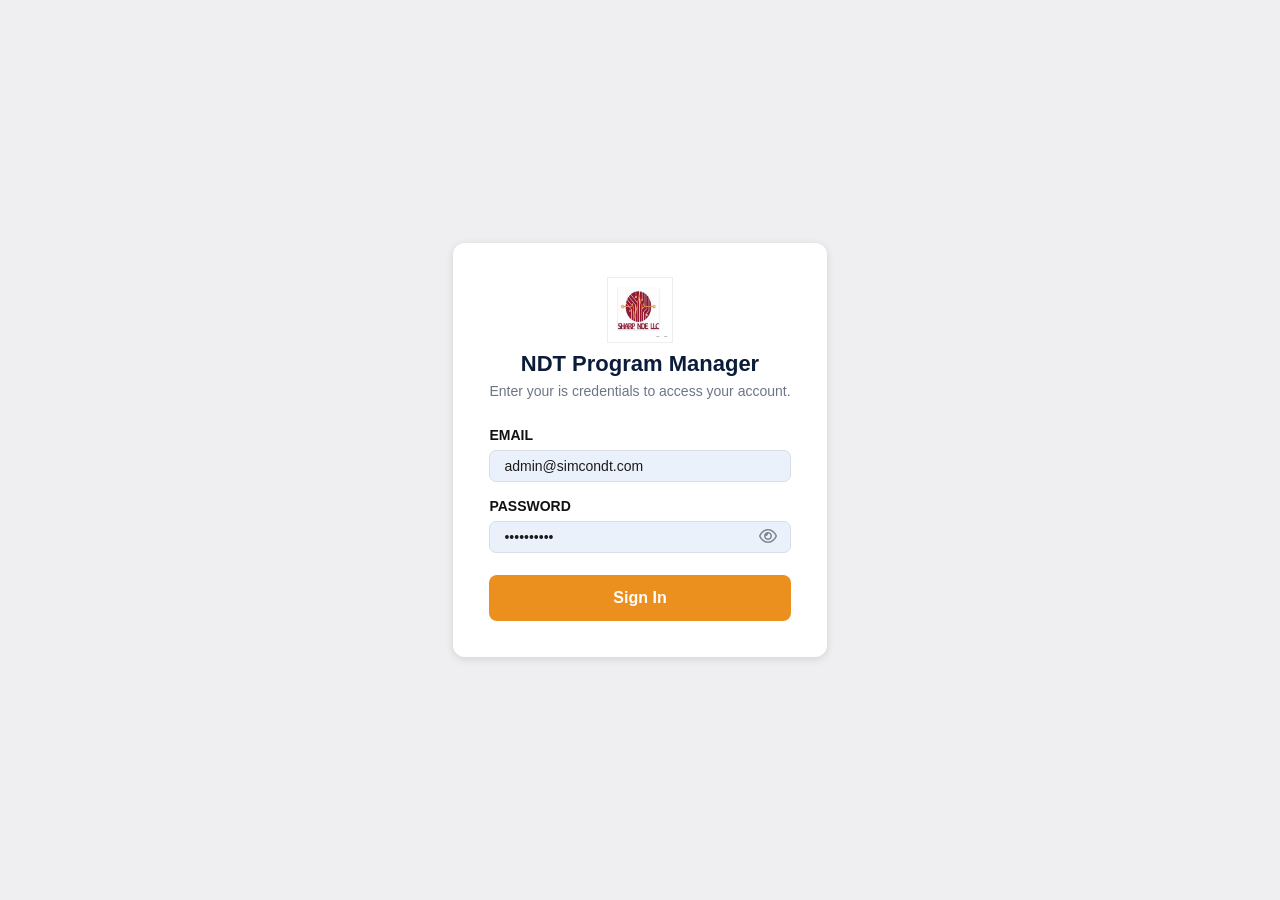
<file: surya-main/NDT-main/index.html>
<!DOCTYPE html>
<html lang="en">

<head>
  <meta charset="UTF-8" />
  <meta name="viewport" content="width=device-width, initial-scale=1.0" />
  <title>NDT Program Manager Login</title>
  <link rel="stylesheet" href="style.css" />
  <link rel="stylesheet" href="https://cdnjs.cloudflare.com/ajax/libs/font-awesome/6.5.0/css/all.min.css" />
</head>

<body class="login-page">
  <div class="loginform-container">
    <div class="login-card">
      <div class="logo-box">
        <img src="logo.png" alt="Logo" class="login-logo" />
      </div>

      <h1>NDT Program Manager</h1>
      <p class="subtitle">Enter your is credentials to access your account.</p>

      <form id="loginForm">
        <div class="form-group">
          <label for="email">EMAIL</label>
          <input type="email" id="email" value="admin@simcondt.com" required />
        </div>

        <div class="form-group">
          <label for="password">PASSWORD</label>
          <div class="password-box">
            <input type="password" id="password" value="1234567890" required />
            <span class="toggle-password" id="togglePassword">
              <i class="fa-regular fa-eye" id="eyeIcon"></i>
            </span>
          </div>
        </div>

        <button type="submit" class="signin-btn">Sign In</button>
      </form>
    </div>
  </div>

  <script src="script.js"></script>
</body>

</html>
</file>
<file: surya-main/NDT-main/style.css>
* {
  margin: 0;
  padding: 0;
  box-sizing: border-box;
  font-family: Arial, sans-serif;
}

body {
  background: #09098e;
  min-height: 100vh;
  display: flex;
  justify-content: center;
  align-items: center;
}

.login-container {
  width: 100%;
  display: flex;
  justify-content: center;
  align-items: center;
  padding: 20px;
}

.login-card {
  width: 100%;
  max-width: 405px;
  background: #c91919;
  border-radius: 12px;
  box-shadow: 0 2px 8px rgba(203, 24, 24, 0.12);
  padding: 34px 36px 36px;
  text-align: center;
}

.logo-box {
  display: flex;
  justify-content: center;
  align-items: center;
  margin-bottom: 8px;
}

.logo {
  width: 66px;
  height: 66px;
  object-fit: contain;
  border: 1px solid #eeeeee;
  background: #fff;
}

h1 {
  font-size: 22px;
  font-weight: 700;
  color: #0b1c3a;
  margin-bottom: 6px;
}

.subtitle {
  font-size: 14px;
  color: #6d7585;
  margin-bottom: 28px;
}

.form-group {
  text-align: left;
  margin-bottom: 16px;
}

.form-group label {
  display: block;
  font-size: 14px;
  font-weight: 700;
  color: #111111;
  margin-bottom: 7px;
}

.form-group input {
  width: 100%;
  height: 32px;
  border: 1px solid #d8dee9;
  border-radius: 7px;
  background: #e10909;
  padding: 0 14px;
  font-size: 14px;
  color: #1b1b1b;
  outline: none;
}

.form-group input:focus {
  border-color: #5b759f;
}

.password-box {
  position: relative;
}

.password-box input {
  padding-right: 42px;
}

.toggle-password {
  position: absolute;
  right: 14px;
  top: 50%;
  transform: translateY(-50%);
  color: #7d8492;
  cursor: pointer;
  font-size: 16px;
}

.signin-btn {
  width: 100%;
  height: 46px;
  border: none;
  border-radius: 8px;
  background: #a91235;
  color: #5a2121;
  font-size: 16px;
  font-weight: 700;
  cursor: pointer;
  margin-top: 6px;
  transition: 0.3s;
}

.signin-btn:hover {
  background: #cb1212;
}

* {
  margin: 0;
  padding: 0;
  box-sizing: border-box;
  font-family: Arial, sans-serif;
}

body {
  color: #24364b;
}

/* LOGIN PAGE */
.login-page {
  background: #efeff1;
  min-height: 100vh;
  display: flex;
  justify-content: center;
  align-items: center;
}

.login-container {
  width: 100%;
  display: flex;
  justify-content: center;
  align-items: center;
  padding: 20px;
}

.login-card {
  width: 100%;
  max-width: 405px;
  background: #ffffff;
  border-radius: 12px;
  box-shadow: 0 2px 8px rgba(0, 0, 0, 0.12);
  padding: 34px 36px 36px;
  text-align: center;
}

.logo-box {
  display: flex;
  justify-content: center;
  margin-bottom: 8px;
}

.login-logo {
  width: 66px;
  height: 66px;
  object-fit: contain;
  border: 1px solid #eeeeee;
  background: #fff;
}

.login-card h1 {
  font-size: 22px;
  font-weight: 700;
  color: #0b1c3a;
  margin-bottom: 6px;
}

.subtitle {
  font-size: 14px;
  color: #6d7585;
  margin-bottom: 28px;
}

.form-group {
  text-align: left;
  margin-bottom: 16px;
}

.form-group label {
  display: block;
  font-size: 14px;
  font-weight: 700;
  color: #111;
  margin-bottom: 7px;
}

.form-group input {
  width: 100%;
  height: 32px;
  border: 1px solid #d8dee9;
  border-radius: 7px;
  background: #eaf1fb;
  padding: 0 14px;
  font-size: 14px;
  color: #1b1b1b;
  outline: none;
}

.password-box {
  position: relative;
}

.password-box input {
  padding-right: 42px;
}

.toggle-password {
  position: absolute;
  right: 14px;
  top: 50%;
  transform: translateY(-50%);
  color: #7d8492;
  cursor: pointer;
}

.signin-btn {
  width: 100%;
  height: 46px;
  border: none;
  border-radius: 8px;
  background: #eb8f1f;
  color: #fff;
  font-size: 16px;
  font-weight: 700;
  cursor: pointer;
  margin-top: 6px;
}

.signin-btn:hover {
  background: blue;
}

/* DASHBOARD PAGE */
.dashboard-page {
  background: #f5f6f8;
  min-height: 100vh;
}

.app-layout {
  display: flex;
  min-height: 100vh;
}

.sidebar {
  width: 215px;
  background: #ffffff;
  border-right: 1px solid #dcdfe3;
  padding-bottom: 20px;
}

.sidebar-top {
  padding: 14px 10px 10px;
  border-bottom: 1px solid #e6e6e6;
}

.brand-wrap {
  display: flex;
  align-items: center;
  gap: 10px;
}

.side-logo {
  width: 58px;
  height: 58px;
  object-fit: contain;
}

.brand-text h3 {
  font-size: 12px;
  line-height: 1.1;
  font-weight: 700;
  color: #1f2430;
}

.brand-text p {
  font-size: 11px;
  font-weight: 700;
  color: #1f2430;
}

.menu-section-title {
  font-size: 12px;
  font-weight: 700;
  color: #9aa3af;
  padding: 18px 14px 8px;
}

.sidebar-menu {
  list-style: none;
}

.sidebar-menu li {
  margin: 4px 8px;
}

.menu-btn {
  width: 100%;
  border: none;
  background: transparent;
  text-align: left;
  padding: 10px 12px;
  border-radius: 8px;
  color: #576b84;
  font-size: 14px;
  cursor: pointer;
  display: flex;
  gap: 10px;
  align-items: center;
}

.menu-btn:hover {
  background: #f7f2ea;
}

.menu-btn.active {
  background: #f5ebde;
  color: #eb8f1f;
}

.main-area {
  flex: 1;
  display: flex;
  flex-direction: column;
}

.topbar {
  height: 50px;
  background: #eef4e5;
  border-bottom: 1px solid #dde5d6;
  display: flex;
  justify-content: space-between;
  align-items: center;
  padding: 0 18px;
}

.topbar-left {
  display: flex;
  align-items: center;
  gap: 12px;
}

.collapse-btn {
  width: 28px;
  height: 28px;
  border-radius: 50%;
  border: 1px solid #d9d9d9;
  background: #fff;
  cursor: pointer;
}

.topbar-left h1 {
  font-size: 18px;
  color: #1d2530;
}

.topbar-right {
  display: flex;
  align-items: center;
  gap: 16px;
}

.topbar-right select {
  width: 230px;
  height: 30px;
  border: 1px solid #d8dce2;
  border-radius: 5px;
  padding: 0 10px;
  background: #fff;
}

.profile-badge {
  display: flex;
  align-items: center;
  gap: 9px;
  border: 1px solid #d8dce2;
  border-radius: 20px;
  padding: 6px 12px;
  background: #f4f7ef;
}

.profile-circle {
  width: 28px;
  height: 28px;
  border-radius: 50%;
  background: #eb8f1f;
  color: white;
  display: flex;
  justify-content: center;
  align-items: center;
  font-weight: 700;
}

.page-content {
  padding: 28px;
}

.tabs-card {
  display: grid;
  grid-template-columns: repeat(7, 1fr);
  gap: 0;
  background: #ffffff;
  border: 1px solid #dfe3e8;
  border-radius: 12px;
  overflow: hidden;
}

.tab-btn {
  border: none;
  background: #fff;
  padding: 20px 10px;
  cursor: pointer;
  display: flex;
  flex-direction: column;
  gap: 10px;
  align-items: center;
  font-size: 14px;
  color: #607089;
  border-right: 1px solid #eceff2;
}

.tab-btn:last-child {
  border-right: none;
}

.tab-btn.active {
  color: #eb8f1f;
  background: #fffdf9;
  font-weight: 700;
}

.main-card,
.simple-card {
  margin-top: 22px;
  background: #ffffff;
  border: 1px solid #dfe3e8;
  border-radius: 12px;
  padding: 28px;
}

.profile-top {
  display: flex;
  align-items: flex-start;
  justify-content: space-between;
  gap: 20px;
  flex-wrap: wrap;
}

.profile-image-box {
  min-width: 200px;
}

.fake-upload-box {
  width: 135px;
  height: 54px;
  background: #dcdfe5;
  border-radius: 8px;
  color: #6b7280;
  display: flex;
  flex-direction: column;
  justify-content: center;
  align-items: center;
  gap: 4px;
}

.company-info-grid {
  flex: 1;
  display: grid;
  grid-template-columns: repeat(2, minmax(220px, 1fr));
  gap: 18px 30px;
  padding-top: 25px;
}

.info-item {
  display: flex;
  gap: 14px;
  align-items: flex-start;
  color: #667085;
}

.info-item i {
  font-size: 20px;
  margin-top: 4px;
}

.info-item small {
  display: block;
  font-size: 13px;
  color: #7b8797;
  margin-bottom: 2px;
}

.info-item strong {
  display: block;
  font-size: 15px;
  color: #111827;
}

.profile-edit-wrap {


  color: white;
  border: none;
  border-radius: 5px;


}

.outline-btn {
  border: 1px solid #d4dbe3;
  background: #fff;
  color: #22313f;
  border-radius: 7px;
  height: 32px;
  padding: 0 14px;
  cursor: pointer;
  font-weight: 600;
}

.locations-card {
  margin-top: 34px;
  border: 1px solid #dfe3e8;
  border-radius: 12px;
  padding: 22px;
}

.locations-header {
  display: flex;
  justify-content: space-between;
  align-items: center;
  gap: 20px;
  margin-bottom: 24px;
}

.locations-header h2 {
  font-size: 20px;
  margin-bottom: 4px;
  color: #111827;
}

.locations-header p {
  color: #667085;
  font-size: 14px;
}

.orange-btn {
  border: none;
  background: #eb8f1f;
  color: white;
  border-radius: 8px;
  padding: 10px 16px;
  cursor: pointer;
  font-weight: 700;
}

.location-table {
  width: 100%;
}

.table-head {
  display: grid;
  grid-template-columns: 1fr 1fr 120px;
  font-size: 14px;
  font-weight: 700;
  color: #7b8797;
  padding-bottom: 10px;
  border-bottom: 1px solid #e6eaef;
}

.table-body {
  padding-top: 18px;
}

.location-row {
  display: grid;
  grid-template-columns: 1fr 1fr 120px;
  align-items: center;
  padding: 10px 0;
  border-bottom: 1px solid #eef1f4;
}

.empty-row {
  text-align: center;
  color: #111827;
  font-size: 16px;
}

.action-link {
  color: #eb8f1f;
  cursor: pointer;
  font-weight: 700;
  border: none;
  background: none;
}

.simple-card h2 {
  margin-bottom: 12px;
}

.support-box {
  width: fit-content;
  margin: 22px auto 0;
  border: 1px solid #ececec;
  background: #fffdf9;
  border-radius: 24px;
  padding: 10px 16px;
  color: #6b7280;
  display: flex;
  align-items: center;
  gap: 8px;
}

.support-box b {
  color: #eb8f1f;
}

/* TAB CONTENT */
.tab-content {
  display: none;
}

.tab-content.active {
  display: block;
}

/* MODAL */
.modal {
  position: fixed;
  inset: 0;
  background: rgba(0, 0, 0, 0.25);
  display: none;
  justify-content: center;
  align-items: center;
  padding: 20px;
}

.modal.show {
  display: flex;
}

.modal-box {
  width: 100%;
  max-width: 440px;
  background: #fff;
  border-radius: 12px;
  overflow: hidden;
  box-shadow: 0 10px 30px rgba(0, 0, 0, 0.15);
}

.modal-header {
  display: flex;
  justify-content: space-between;
  align-items: center;
  padding: 16px 18px;
  border-bottom: 1px solid #ececec;
}

.modal-body {
  padding: 18px;
  color: #374151;
  line-height: 1.6;
}

.close-modal {
  border: none;
  background: transparent;
  font-size: 28px;
  cursor: pointer;
}

/* RESPONSIVE */
@media (max-width: 1100px) {
  .tabs-card {
    grid-template-columns: repeat(2, 1fr);
  }

  .company-info-grid {
    grid-template-columns: 1fr;
  }
}

@media (max-width: 800px) {
  .app-layout {
    flex-direction: column;
  }

  .sidebar {
    width: 100%;
  }

  .topbar {
    height: auto;
    padding: 12px;
    flex-direction: column;
    align-items: flex-start;
    gap: 10px;
  }

  .topbar-right {
    width: 100%;
    flex-wrap: wrap;
  }

  .topbar-right select {
    width: 100%;
  }

  .locations-header,
  .profile-top {
    flex-direction: column;
  }

  .table-head,
  .location-row {
    grid-template-columns: 1fr;
    gap: 8px;
  }
}

/* COMPANY LOGO AREA */
.profile-image-box {
  min-width: 200px;
  display: flex;
  flex-direction: column;
  gap: 14px;
  align-items: flex-start;
}

.company-logo-preview {
  width: 170px;
  height: 95px;
  border-radius: 10px;
  background: #f3f4f6;
  border: 1px solid #e5e7eb;
  display: flex;
  align-items: center;
  justify-content: center;
  overflow: hidden;
}

.company-logo-preview img {
  max-width: 100%;
  max-height: 100%;
  object-fit: contain;
}

.change-logo-btn {
  width: 90px;
  height: 35px;
  border: none;
  border-radius: 8px;
  background: #f7f8fa;
  color: #423f3f;
  cursor: pointer;
  font-weight: 700;
  display: flex;
  flex-direction: column;
  gap: 3px;
  align-items: center;
  justify-content: center;
}

.change-logo-btn i {
  font-size: 8px;
}

/* MODAL STYLING */
.large-modal {
  max-width: 620px;
}

.medium-modal {
  max-width: 560px;
}

.custom-modal-header {
  padding: 20px 28px;
  border-bottom: 1px solid #e5e7eb;
  align-items: flex-start;
}

.custom-modal-header h2 {
  font-size: 20px;
  color: #111827;
  margin-bottom: 4px;
}

.custom-modal-header p {
  font-size: 14px;
  color: #64748b;
}

.form-modal-body {
  padding: 24px 28px 10px;
}

.modal-form-group {
  margin-bottom: 26px;
}

.modal-form-group label {
  display: block;
  font-size: 15px;
  font-weight: 600;
  color: #2f2f2f;
  margin-bottom: 8px;
}

.modal-form-group input,
.modal-form-group textarea {
  width: 100%;
  border: 1px solid #d6d9df;
  border-radius: 8px;
  padding: 12px 14px;
  font-size: 15px;
  color: #1f2937;
  outline: none;
  background: #fff;
}

.modal-form-group input:focus,
.modal-form-group textarea:focus {
  border-color: #eb8f1f;
  box-shadow: 0 0 0 3px rgba(235, 143, 31, 0.12);
}

.modal-form-group textarea {
  resize: vertical;
  min-height: 90px;
}

.modal-footer {
  border-top: 1px solid #e5e7eb;
  padding: 16px 28px;
  display: flex;
  justify-content: flex-end;
  gap: 12px;
}

.cancel-btn {
  min-width: 92px;
  height: 32px;
  border: 1px solid #d7dbe2;
  border-radius: 6px;
  background: #fff;
  color: #111827;
  cursor: pointer;
  font-weight: 600;
}

.save-btn {
  min-width: 145px;
  height: 32px;
  border-radius: 6px;
  padding: 0 16px;
}

/* LOCATION ROW BUTTON */
.delete-location-btn {
  border: none;
  background: transparent;
  color: #eb8f1f;
  cursor: pointer;
  font-weight: 700;
}

/* SMALL RESPONSIVE FIX */
@media (max-width: 700px) {

  .large-modal,
  .medium-modal {
    max-width: 100%;
  }

  .custom-modal-header,
  .form-modal-body,
  .modal-footer {
    padding-left: 16px;
    padding-right: 16px;
  }
}

/* DOCUMENTS & FORMS */
.documents-wrapper {
  border: 1px solid #dfe3e8;
  border-radius: 14px;
  padding: 22px;
  background: #fff;
}

.documents-header h2 {
  font-size: 18px;
  color: #111827;
  margin-bottom: 4px;
}

.documents-header p {
  color: #667085;
  font-size: 14px;
  margin-bottom: 22px;
}

.documents-box {
  border: 1px solid #d9dde4;
  border-radius: 14px;
  overflow: hidden;
  background: #fff;
}

.documents-layout {
  display: grid;
  grid-template-columns: 240px 1fr;
  min-height: 360px;
}

.folder-panel {
  border-right: 1px solid #dfe3e8;
  background: #fff;
}

.folder-panel-top {
  display: flex;
  justify-content: space-between;
  align-items: center;
  gap: 10px;
  padding: 12px 14px;
  border-bottom: 1px solid #e8ebef;
}

.folder-panel-top h3 {
  font-size: 14px;
  color: #667085;
}

.folder-panel-top input {
  width: 115px;
  height: 30px;
  border: 1px solid #d5dbe3;
  border-radius: 4px;
  padding: 0 10px;
  font-size: 12px;
}

.folder-list {
  padding: 12px 8px;
}

.folder-item {
  width: 100%;
  border: none;
  background: #fff;
  color: #1d4ed8;
  text-align: left;
  padding: 8px 12px;
  border-radius: 6px;
  cursor: pointer;
  font-size: 14px;
}

.folder-item i {
  margin-right: 8px;
  color: #3b82f6;
}

.folder-item.active {
  background: #eaf1fb;
}

.file-panel {
  display: flex;
  flex-direction: column;
  background: #fff;
}

.file-panel-top {
  display: flex;
  justify-content: space-between;
  align-items: center;
  padding: 10px 18px;
  border-bottom: 1px solid #dfe3e8;
}

.file-toolbar {
  display: flex;
  gap: 8px;
  align-items: center;
}

.toolbar-btn {
  width: 34px;
  height: 34px;
  border: 1px solid #d6dbe3;
  border-radius: 6px;
  background: #fff;
  color: #4b5563;
  cursor: pointer;
}

.toolbar-btn.active.orange-tool {
  background: #eb8f1f;
  border-color: #eb8f1f;
  color: #fff;
}

.file-panel-body {
  min-height: 280px;
  padding: 20px;
}

.empty-folder {
  min-height: 240px;
  display: flex;
  flex-direction: column;
  justify-content: center;
  align-items: center;
  color: #98a2b3;
  text-align: center;
}

.empty-folder i {
  font-size: 44px;
  color: #c3c8d0;
  margin-bottom: 16px;
}

.empty-folder h3 {
  font-size: 16px;
  color: #4b5563;
  margin-bottom: 6px;
}

.empty-folder p {
  max-width: 520px;
  font-size: 14px;
  margin-bottom: 4px;
}

.empty-folder small {
  font-size: 13px;
}

.file-items.list-view {
  display: flex;
  flex-direction: column;
  gap: 10px;
}

.file-items.grid-view {
  display: grid;
  grid-template-columns: repeat(auto-fill, minmax(150px, 1fr));
  gap: 14px;
}

.file-card {
  border: 1px solid #dfe3e8;
  border-radius: 10px;
  background: #fff;
  padding: 14px;
  display: flex;
  align-items: center;
  justify-content: space-between;
  gap: 10px;
}

.grid-view .file-card {
  flex-direction: column;
  align-items: center;
  text-align: center;
  min-height: 110px;
  justify-content: center;
}

.file-left {
  display: flex;
  align-items: center;
  gap: 10px;
}

.file-left i {
  font-size: 20px;
}

.file-name {
  font-size: 14px;
  color: #111827;
  word-break: break-word;
}

.file-actions {
  display: flex;
  gap: 8px;
}

.small-action-btn {
  border: none;
  background: transparent;
  color: #eb8f1f;
  cursor: pointer;
  font-size: 13px;
  font-weight: 700;
}

@media (max-width: 900px) {
  .documents-layout {
    grid-template-columns: 1fr;
  }

  .folder-panel {
    border-right: none;
    border-bottom: 1px solid #dfe3e8;
  }

  .file-panel-top {
    flex-direction: column;
    align-items: flex-start;
    gap: 10px;
  }
}

/* METHODS & LEVELS */
.methods-wrapper {
  border: 1px solid #dfe3e8;
  border-radius: 14px;
  padding: 24px;
  background: #fff;
}

.methods-header {
  display: flex;
  justify-content: space-between;
  align-items: flex-start;
  gap: 20px;
  margin-bottom: 24px;
}

.methods-header h2 {
  font-size: 18px;
  color: #111827;
  margin-bottom: 4px;
}

.methods-header p {
  font-size: 14px;
  color: #667085;
}

.methods-filter-box {
  border: 1px solid #dfe3e8;
  border-radius: 10px;
  background: #f8fafc;
  padding: 18px;
  margin-bottom: 8px;
}

.methods-filter-grid {
  display: grid;
  grid-template-columns: repeat(3, 1fr);
  gap: 16px;
}

.methods-filter-item label {
  display: block;
  font-size: 14px;
  font-weight: 600;
  margin-bottom: 8px;
  color: #1f2937;
}

.methods-filter-item input {
  width: 100%;
  height: 38px;
  border: 1px solid #d7dce3;
  border-radius: 8px;
  padding: 0 14px;
  font-size: 14px;
  outline: none;
  background: #fff;
}

.methods-table-wrap {
  margin-top: 8px;
}

.methods-table-head,
.method-row {
  display: grid;
  grid-template-columns: 1.3fr 1.3fr 0.9fr 2fr 0.8fr;
  gap: 14px;
  align-items: center;
}

.methods-table-head {
  padding: 0 0 10px;
  border-bottom: 1px solid #dfe3e8;
  font-size: 13px;
  font-weight: 700;
  color: #667085;
}

.methods-table-body {
  min-height: 54px;
  padding-top: 2px;
}

.method-row {
  padding: 14px 0;
  border-bottom: 1px solid #edf1f5;
  font-size: 14px;
  color: #111827;
}

.method-actions {
  display: flex;
  gap: 10px;
}

.method-action-btn {
  border: none;
  background: transparent;
  color: #eb8f1f;
  cursor: pointer;
  font-weight: 700;
  font-size: 13px;
}

.method-level-tags {
  display: flex;
  flex-wrap: wrap;
  gap: 6px;
}

.method-level-tag {
  background: #f3f4f6;
  border: 1px solid #d9dde4;
  border-radius: 6px;
  padding: 3px 8px;
  font-size: 12px;
  color: #374151;
}

.methods-footer {
  margin-top: 18px;
  display: flex;
  justify-content: space-between;
  align-items: center;
  gap: 16px;
  flex-wrap: wrap;
}

.methods-footer-left {
  display: flex;
  align-items: center;
  gap: 14px;
  color: #111827;
  font-size: 14px;
}

.methods-footer-left select {
  width: 66px;
  height: 36px;
  border: 1px solid #d7dce3;
  border-radius: 8px;
  padding: 0 8px;
  background: #fff;
}

.methods-footer-right {
  display: flex;
  align-items: center;
  gap: 12px;
}

.pagination-btn {
  height: 32px;
  border: 1px solid #d7dce3;
  border-radius: 8px;
  background: #fff;
  padding: 0 14px;
  cursor: pointer;
  color: #111827;
  font-size: 14px;
}

/* METHOD MODAL EXTRA */
.checkbox-row {
  margin-bottom: 18px;
}

.custom-check {
  display: flex;
  align-items: center;
  gap: 10px;
  font-size: 15px;
  color: #2f2f2f;
  cursor: pointer;
}

.custom-check input {
  width: 18px;
  height: 18px;
}

.blue-link-check span {
  color: #2563eb;
}

.level-add-row {
  display: flex;
  gap: 10px;
  align-items: center;
}

.level-add-row input {
  flex: 1;
}

.level-add-btn {
  height: 38px;
  padding: 0 16px;
  border: 1px solid #d7dce3;
  border-radius: 8px;
  background: #fff;
  cursor: pointer;
  font-size: 14px;
}

.level-chip-list {
  display: flex;
  flex-wrap: wrap;
  gap: 6px;
  margin-top: 8px;
}

.level-chip {
  display: inline-flex;
  align-items: center;
  gap: 6px;
  font-size: 13px;
  color: #374151;
}

.level-chip button {
  border: none;
  background: transparent;
  cursor: pointer;
  color: #111827;
  font-size: 13px;
  padding: 0;
}

@media (max-width: 950px) {
  .methods-filter-grid {
    grid-template-columns: 1fr;
  }

  .methods-table-head,
  .method-row {
    grid-template-columns: 1fr;
    gap: 8px;
  }
}

/* EXAMS */
.exams-wrapper {
  border: 1px solid #dfe3e8;
  border-radius: 14px;
  padding: 30px;
  background: #fff;
}

.exams-inner-card {
  border: 1px solid #dfe3e8;
  border-radius: 14px;
  padding: 24px;
  background: #fff;
}

.exams-header {
  display: flex;
  justify-content: space-between;
  align-items: flex-start;
  gap: 20px;
  margin-bottom: 26px;
}

.exams-header h2 {
  font-size: 18px;
  color: #111827;
  margin-bottom: 4px;
}

.exams-header p {
  font-size: 14px;
  color: #667085;
}

.exams-table-wrap {
  width: 100%;
}

.exams-table-head,
.exam-row {
  display: grid;
  grid-template-columns: 1.2fr 1.1fr 2fr 0.7fr;
  gap: 14px;
  align-items: center;
}

.exams-table-head {
  padding-bottom: 10px;
  border-bottom: 1px solid #dfe3e8;
  font-size: 13px;
  font-weight: 700;
  color: #667085;
}

.exams-table-body {
  min-height: 34px;
  padding-top: 2px;
}

.exam-row {
  padding: 14px 0;
  border-bottom: 1px solid #edf1f5;
  font-size: 14px;
  color: #111827;
}

.exam-actions {
  display: flex;
  gap: 10px;
}

.exam-action-btn {
  border: none;
  background: transparent;
  color: #eb8f1f;
  cursor: pointer;
  font-weight: 700;
  font-size: 13px;
}

@media (max-width: 900px) {

  .exams-table-head,
  .exam-row {
    grid-template-columns: 1fr;
    gap: 8px;
  }

  .exams-header {
    flex-direction: column;
  }
}

/* SIGNATURES */
.signatures-wrapper {
  border: 1px solid #dfe3e8;
  border-radius: 14px;
  padding: 30px;
  background: #fff;
}

.signatures-inner-card {
  border: 1px solid #dfe3e8;
  border-radius: 14px;
  padding: 22px;
  background: #fff;
}

.signatures-header {
  display: flex;
  justify-content: space-between;
  align-items: flex-start;
  gap: 20px;
  margin-bottom: 24px;
}

.signatures-header h2 {
  font-size: 18px;
  color: #111827;
  margin-bottom: 4px;
}

.signatures-header p {
  font-size: 14px;
  color: #667085;
}

.signatures-table-wrap {
  width: 100%;
}

.signatures-table-head,
.signature-row {
  display: grid;
  grid-template-columns: 1.2fr 1.2fr 1.5fr 0.7fr;
  gap: 14px;
  align-items: center;
}

.signatures-table-head {
  padding-bottom: 10px;
  border-bottom: 1px solid #dfe3e8;
  font-size: 13px;
  font-weight: 700;
  color: #667085;
}

.signatures-table-body {
  min-height: 34px;
  padding-top: 2px;
}

.signature-row {
  padding: 14px 0;
  border-bottom: 1px solid #edf1f5;
  font-size: 14px;
  color: #111827;
}

.signature-thumb {
  width: 120px;
  height: 46px;
  object-fit: contain;
  border: 1px solid #e5e7eb;
  border-radius: 6px;
  background: #fff;
  padding: 4px;
}

.signature-actions {
  display: flex;
  gap: 10px;
}

.signature-action-btn {
  border: none;
  background: transparent;
  color: #eb8f1f;
  cursor: pointer;
  font-weight: 700;
  font-size: 13px;
}

/* SIGNATURE UPLOAD */
.signature-upload-box {
  border: 1px dashed #d7dce3;
  border-radius: 8px;
  min-height: 105px;
  background: #fafafa;
  display: flex;
  flex-direction: column;
  justify-content: center;
  align-items: center;
  cursor: pointer;
  text-align: center;
  color: #6b7280;
}

.signature-upload-box i {
  font-size: 28px;
  margin-bottom: 10px;
}

.signature-upload-box p {
  font-size: 16px;
  margin-bottom: 6px;
}

.signature-upload-box small {
  font-size: 13px;
}

.signature-preview-wrap {
  margin-top: 12px;
  border: 1px solid #e5e7eb;
  border-radius: 8px;
  background: #fff;
  padding: 10px;
  text-align: center;
}

.signature-preview-wrap img {
  max-width: 100%;
  max-height: 120px;
  object-fit: contain;
}

@media (max-width: 900px) {

  .signatures-table-head,
  .signature-row {
    grid-template-columns: 1fr;
    gap: 8px;
  }

  .signatures-header {
    flex-direction: column;
  }
}

/* EMAIL SETUP */
.email-setup-wrapper {
  border: 1px solid #dfe3e8;
  border-radius: 14px;
  background: #fff;
  overflow: hidden;
}

.email-setup-card {
  background: #fff;
}

.email-setup-head {
  padding: 20px 26px;
  border-bottom: 1px solid #e5e7eb;
  background: #f8fafc;
}

.email-setup-title {
  display: flex;
  align-items: flex-start;
  gap: 14px;
}

.email-setup-title i {
  font-size: 22px;
  color: #4f46e5;
  margin-top: 2px;
}

.email-setup-title h2 {
  font-size: 18px;
  color: #111827;
  margin-bottom: 4px;
}

.email-setup-title p {
  font-size: 14px;
  color: #667085;
}

.email-setup-body {
  padding: 26px;
}

.email-form-block {
  margin-bottom: 18px;
}

.email-label {
  display: block;
  font-size: 14px;
  font-weight: 700;
  color: #344054;
  margin-bottom: 8px;
}

.email-label i {
  margin-right: 6px;
  color: #667085;
}

.auth-tabs {
  display: grid;
  grid-template-columns: repeat(3, 1fr);
  gap: 12px;
}

.auth-tab-btn {
  height: 38px;
  border: 1px solid #d7dce3;
  border-radius: 10px;
  background: #fff;
  color: #5f6f89;
  font-weight: 700;
  cursor: pointer;
}

.auth-tab-btn.active {
  border-color: #eb8f1f;
  color: #eb8f1f;
  background: #fffaf3;
}

.auth-help-text,
.field-help-text {
  font-size: 12px;
  color: #98a2b3;
  margin-top: 8px;
  line-height: 1.5;
}

.email-form-grid {
  display: grid;
  grid-template-columns: repeat(2, 1fr);
  gap: 8px 24px;
  margin-top: 8px;
}

.email-form-grid input,
.verify-row input {
  width: 100%;
  height: 40px;
  border: 1px solid #d7dce3;
  border-radius: 8px;
  padding: 0 12px;
  font-size: 14px;
  outline: none;
  background: #fff;
}

.email-form-grid input:focus,
.verify-row input:focus {
  border-color: #eb8f1f;
  box-shadow: 0 0 0 3px rgba(235, 143, 31, 0.12);
}

.ssl-box {
  margin-top: 8px;
  border: 1px solid #dfe3e8;
  border-radius: 10px;
  padding: 10px 14px;
  background: #fbfdff;
}

.ssl-label {
  display: flex;
  align-items: center;
  gap: 10px;
  font-weight: 700;
  color: #344054;
  cursor: pointer;
}

.ssl-label input {
  width: 18px;
  height: 18px;
}

.ssl-help {
  padding-left: 6px;
}

.verify-email-box {
  border: 1px solid #dfe3e8;
  border-radius: 12px;
  padding: 18px;
  background: #f8fafc;
  margin-top: 30px;
}

.verify-email-title {
  display: flex;
  align-items: center;
  gap: 10px;
  margin-bottom: 14px;
}

.verify-email-title i {
  color: #4f46e5;
}

.verify-email-title h3 {
  font-size: 18px;
  color: #111827;
}

.small-label {
  font-size: 12px;
}

.verify-row {
  display: grid;
  grid-template-columns: 1fr 145px;
  gap: 14px;
}

.verify-btn {
  height: 40px;
  border: 1px solid #d7dce3;
  border-radius: 8px;
  background: #fff;
  color: #111827;
  font-weight: 600;
  cursor: pointer;
}

.email-bottom-actions {
  margin-top: 34px;
  display: flex;
  justify-content: space-between;
  align-items: center;
  gap: 16px;
  flex-wrap: wrap;
}

.outline-email-btn {
  height: 40px;
  border: 1px solid #d7dce3;
  border-radius: 10px;
  background: #fff;
  color: #111827;
  font-weight: 700;
  cursor: pointer;
  padding: 0 18px;
}

.email-save-config-btn {
  height: 40px;
  padding: 0 20px;
  border-radius: 10px;
}

@media (max-width: 950px) {

  .auth-tabs,
  .email-form-grid,
  .verify-row {
    grid-template-columns: 1fr;
  }

  .email-bottom-actions {
    flex-direction: column;
    align-items: stretch;
  }
}

/* ALERTS */
.alerts-wrapper {
  border: 1px solid #dfe3e8;
  border-radius: 14px;
  background: #fff;
  overflow: hidden;
}

.alerts-card {
  background: #fff;
}

.alerts-header {
  padding: 20px 28px;
  border-bottom: 1px solid #e5e7eb;
  background: #f8fafc;
}

.alerts-title {
  display: flex;
  align-items: flex-start;
  gap: 14px;
}

.alerts-title i {
  font-size: 22px;
  color: #4f46e5;
  margin-top: 2px;
}

.alerts-title h2 {
  font-size: 18px;
  color: #111827;
  margin-bottom: 4px;
}

.alerts-title p {
  font-size: 14px;
  color: #667085;
}

.alerts-body {
  padding: 28px;
}

.schedule-box {
  border: 1px solid #dfe3e8;
  border-radius: 12px;
  padding: 18px;
  background: #f8fafc;
}

.schedule-title {
  display: flex;
  align-items: center;
  gap: 10px;
  margin-bottom: 16px;
}

.schedule-title h3 {
  font-size: 16px;
  color: #344054;
}

.schedule-row {
  display: flex;
  align-items: flex-end;
  gap: 14px;
  flex-wrap: wrap;
}

.schedule-input-wrap label {
  display: block;
  font-size: 13px;
  font-weight: 700;
  color: #475467;
  margin-bottom: 6px;
}

.time-input-box {
  position: relative;
  width: 150px;
}

.time-input-box input {
  width: 100%;
  height: 38px;
  border: 1px solid #d7dce3;
  border-radius: 8px;
  padding: 0 36px 0 12px;
  font-size: 14px;
  outline: none;
  background: #fff;
}

.time-input-box i {
  position: absolute;
  right: 12px;
  top: 11px;
  color: #6b7280;
}

.schedule-btn {
  height: 36px;
  padding: 0 18px;
  border-radius: 8px;
}

.schedule-help-text {
  margin-top: 12px;
  font-size: 12px;
  color: #98a2b3;
  display: flex;
  align-items: center;
  gap: 6px;
}

.alerts-template-header {
  margin-top: 34px;
  display: flex;
  justify-content: space-between;
  align-items: center;
  gap: 16px;
  flex-wrap: wrap;
}

.alerts-template-header h3 {
  font-size: 18px;
  color: #111827;
}

.alerts-table-wrap {
  margin-top: 14px;
}

.alerts-table-head,
.alert-row {
  display: grid;
  grid-template-columns: 1.3fr 0.9fr 1fr 1.5fr 0.7fr;
  gap: 14px;
  align-items: center;
}

.alerts-table-head {
  padding-bottom: 10px;
  border-bottom: 1px solid #dfe3e8;
  font-size: 13px;
  font-weight: 700;
  color: #667085;
}

.alerts-table-body {
  min-height: 120px;
  padding-top: 6px;
}

.alerts-empty-state {
  min-height: 120px;
  display: flex;
  flex-direction: column;
  justify-content: center;
  align-items: center;
  color: #98a2b3;
  text-align: center;
}

.alerts-empty-state i {
  font-size: 44px;
  color: #c3c8d0;
  margin-bottom: 12px;
}

.alerts-empty-state p {
  font-size: 16px;
  color: #111827;
}

.alert-row {
  padding: 14px 0;
  border-bottom: 1px solid #edf1f5;
  font-size: 14px;
  color: #111827;
}

.alert-actions {
  display: flex;
  gap: 10px;
}

.alert-action-btn {
  border: none;
  background: transparent;
  color: #eb8f1f;
  cursor: pointer;
  font-weight: 700;
  font-size: 13px;
}

/* ALERT MODAL */
.alert-large-modal {
  max-width: 500px;
}

.alert-modal-scroll {
  max-height: 560px;
  overflow-y: auto;
}

.alert-grid {
  display: grid;
  grid-template-columns: 1fr 1fr;
  gap: 18px;
}

.alert-grid select,
.alert-grid input,
#alertSubjectInput {
  width: 100%;
  height: 40px;
  border: 1px solid #d7dce3;
  border-radius: 8px;
  padding: 0 12px;
  font-size: 14px;
  outline: none;
  background: #fff;
}

.alert-grid select:focus,
.alert-grid input:focus,
#alertSubjectInput:focus,
#alertBodyInput:focus {
  border-color: #eb8f1f;
  box-shadow: 0 0 0 3px rgba(235, 143, 31, 0.12);
}

.alert-recipient-box {
  border: 1px solid #dfe3e8;
  border-radius: 10px;
  padding: 14px;
  background: #f8fafc;
  margin-bottom: 22px;
}

.alert-recipient-box label {
  display: block;
  font-size: 13px;
  font-weight: 700;
  color: #667085;
  margin-bottom: 12px;
}

.alert-recipients-row {
  display: flex;
  gap: 24px;
  flex-wrap: wrap;
}

.alert-check-item {
  display: flex;
  align-items: center;
  gap: 8px;
  font-size: 14px;
  color: #111827;
  cursor: pointer;
}

.alert-check-item input {
  width: 15px;
  height: 15px;
  accent-color: #eb8f1f;
}

.fake-editor {
  border: 1px solid #d7dce3;
  border-radius: 8px;
  overflow: hidden;
  background: #fff;
}

.fake-editor-toolbar {
  height: 36px;
  display: flex;
  align-items: center;
  gap: 8px;
  padding: 0 10px;
  border-bottom: 1px solid #e5e7eb;
  background: #fafafa;
  flex-wrap: wrap;
}

.fake-editor-toolbar span,
.fake-editor-toolbar button {
  font-size: 12px;
  color: #374151;
}

.fake-editor-toolbar button {
  border: none;
  background: transparent;
  cursor: pointer;
}

#alertBodyInput {
  width: 100%;
  min-height: 180px;
  border: none;
  resize: vertical;
  padding: 12px;
  font-size: 13px;
  line-height: 1.5;
  outline: none;
}

.placeholders-box {
  margin-top: 18px;
  background: #f8fafc;
  border-radius: 8px;
  padding: 14px;
}

.placeholders-box h4 {
  font-size: 11px;
  color: #667085;
  margin-bottom: 10px;
  letter-spacing: 0.4px;
}

.placeholder-tags {
  display: flex;
  flex-wrap: wrap;
  gap: 8px;
}

.placeholder-tags span {
  display: inline-block;
  border: 1px solid #f0d2a6;
  background: #fffaf3;
  color: #eb8f1f;
  border-radius: 6px;
  padding: 4px 8px;
  font-size: 12px;
}

@media (max-width: 900px) {

  .alerts-table-head,
  .alert-row {
    grid-template-columns: 1fr;
    gap: 8px;
  }

  .alerts-template-header {
    flex-direction: column;
    align-items: flex-start;
  }

  .alert-grid {
    grid-template-columns: 1fr;
  }
}

.editor-tool-btn {
  border: none;
  background: transparent;
  cursor: pointer;
  font-size: 12px;
  color: #374151;
  padding: 2px 4px;
  border-radius: 4px;
}

.editor-tool-btn:hover {
  background: #f3f4f6;
}

.rich-editor-area {
  width: 100%;
  min-height: 180px;
  padding: 12px;
  font-size: 13px;
  line-height: 1.6;
  outline: none;
  background: #fff;
  color: #111827;
}

.rich-editor-area ul,
.rich-editor-area ol {
  padding-left: 20px;
  margin: 8px 0;
}

.rich-editor-area p {
  margin-bottom: 8px;
}

.rich-editor-area a {
  color: #2563eb;
  text-decoration: underline;
}

/* ALERT MODAL FINAL LOOK */
.alert-large-modal {
  width: 100%;
  max-width: 500px;
  border-radius: 14px;
  overflow: hidden;
  background: #ffffff;
  box-shadow: 0 18px 45px rgba(0, 0, 0, 0.18);
}

.alert-modal-header {
  display: flex;
  justify-content: center;
  align-items: center;
  position: relative;
  padding: 18px 22px 12px;
  border-bottom: 1px solid #eceff3;
  background: #fff;
}

.alert-modal-header h2 {
  font-size: 18px;
  font-weight: 700;
  color: #111827;
  margin: 0;
}

.alert-modal-header .close-modal {
  position: absolute;
  right: 16px;
  top: 12px;
  border: none;
  background: transparent;
  font-size: 24px;
  color: #8091a7;
  cursor: pointer;
}

.alert-modal-scroll {
  max-height: 560px;
  overflow-y: auto;
  padding: 18px 20px 20px;
  background: #fff;
}

.alert-grid {
  display: grid;
  grid-template-columns: 1fr 1fr;
  gap: 16px;
}

.alert-grid label,
.modal-form-group label {
  display: block;
  font-size: 12px;
  font-weight: 700;
  color: #607089;
  margin-bottom: 8px;
}

.alert-grid select,
.alert-grid input,
#alertSubjectInput {
  width: 100%;
  height: 30px;
  border: 1px solid #d7dce3;
  border-radius: 6px;
  padding: 0 10px;
  font-size: 12px;
  background: #fff;
  outline: none;
}

.alert-grid select:focus,
.alert-grid input:focus,
#alertSubjectInput:focus,
.rich-editor-area:focus {
  border-color: #eb8f1f;
  box-shadow: 0 0 0 2px rgba(235, 143, 31, 0.12);
}

.alert-recipient-box {
  border: 1px solid #dfe3e8;
  border-radius: 8px;
  background: #f8fafc;
  padding: 12px 14px;
  margin-bottom: 18px;
}

.alert-recipient-box>label {
  display: block;
  font-size: 12px;
  font-weight: 700;
  color: #607089;
  margin-bottom: 10px;
}

.alert-recipients-row {
  display: flex;
  gap: 24px;
  flex-wrap: wrap;
}

.alert-check-item {
  display: flex;
  align-items: center;
  gap: 6px;
  font-size: 12px;
  font-weight: 600;
  color: #1f2937;
  cursor: pointer;
}

.alert-check-item input {
  accent-color: #eb8f1f;
  width: 13px;
  height: 13px;
}

.editor-box {
  border: 1px solid #cfd6df;
  border-radius: 8px;
  overflow: hidden;
  background: #fff;
}

.editor-toolbar {
  min-height: 30px;
  display: flex;
  align-items: center;
  gap: 8px;
  padding: 0 10px;
  border-bottom: 1px solid #dfe3e8;
  background: #fafafa;
  flex-wrap: wrap;
}

.editor-tool-btn {
  border: none;
  background: transparent;
  cursor: pointer;
  font-size: 12px;
  color: #374151;
  padding: 2px 3px;
  line-height: 1;
}

.editor-tool-btn:hover {
  color: #eb8f1f;
}

.rich-editor-area {
  min-height: 145px;
  padding: 10px 12px;
  font-size: 12px;
  line-height: 1.45;
  color: #2b2f38;
  outline: none;
  background: #fff;
}

.rich-editor-area p {
  margin: 0 0 6px;
}

.rich-editor-area ul,
.rich-editor-area ol {
  padding-left: 20px;
  margin: 6px 0;
}

.rich-editor-area a {
  color: #2563eb;
  text-decoration: underline;
}

.placeholders-box {
  margin-top: 16px;
  background: #f8fafc;
  border-radius: 8px;
  padding: 12px;
}

.placeholders-box h4 {
  font-size: 10px;
  color: #667085;
  margin: 0 0 10px;
  font-weight: 800;
  letter-spacing: 0.5px;
}

.placeholder-tags {
  display: flex;
  flex-wrap: wrap;
  gap: 8px;
}

.placeholder-tags span {
  border: 1px solid #f0d2a6;
  background: #fffaf3;
  color: #eb8f1f;
  border-radius: 5px;
  padding: 3px 7px;
  font-size: 11px;
  line-height: 1.2;
}

.alert-footer {
  padding: 14px 18px;
  border-top: 1px solid #e5e7eb;
  background: #fff;
  display: flex;
  justify-content: flex-end;
  gap: 10px;
}

.alert-footer .cancel-btn {
  min-width: 60px;
  height: 24px;
  font-size: 11px;
  border-radius: 6px;
}

.alert-footer .save-btn {
  min-width: 100px;
  height: 24px;
  font-size: 11px;
  border-radius: 6px;
  padding: 0 12px;
}

@media (max-width: 640px) {
  .alert-large-modal {
    max-width: 95%;
  }

  .alert-grid {
    grid-template-columns: 1fr;
  }
}

.profile-dropdown-wrapper {
  position: relative;
  display: inline-block;
}

.profile-btn {
  display: flex;
  align-items: center;
  gap: 10px;
  background: #f3f4f6;
  padding: 6px 12px;
  border-radius: 30px;
  cursor: pointer;
}

.profile-circle {
  width: 34px;
  height: 34px;
  border-radius: 50%;
  background: #eb8f1f;
  color: #fff;
  display: flex;
  align-items: center;
  justify-content: center;
  font-weight: bold;
}

.profile-dropdown {
  position: absolute;
  top: 50px;
  right: 0;
  width: 240px;
  background: #fff;
  border-radius: 12px;
  box-shadow: 0 10px 30px rgba(0, 0, 0, 0.15);
  display: none;
  overflow: hidden;
  z-index: 1000;
}

.profile-dropdown.show {
  display: block;
}

.profile-info {
  padding: 15px;
}

.profile-info h4 {
  margin: 0;
  font-size: 16px;
}

.profile-info p {
  margin: 4px 0 0;
  font-size: 13px;
  color: #6b7280;
}

.profile-divider {
  height: 1px;
  background: #e5e7eb;
}

.logout-btn {
  width: 100%;
  padding: 12px 15px;
  border: none;
  background: transparent;
  text-align: left;
  color: #ef4444;
  font-weight: 600;
  cursor: pointer;
  display: flex;
  gap: 8px;
  align-items: center;
}

.logout-btn:hover {
  background: #fef2f2;
}

/* SCREEN FIX */
body,
html {
  margin: 0;
  padding: 0;
  width: 100%;
  overflow-x: hidden;
}

.app-layout {
  display: flex;
  min-height: 100vh;
  width: 100%;
}

.sidebar {
  width: 280px;
  min-width: 280px;
  background: #ffffff;
  border-right: 1px solid #e5e7eb;
}

.main-area {
  flex: 1;
  min-width: 0;
}

.sidebar-top {
  padding: 18px 16px;
  border-bottom: 1px solid #e5e7eb;
}

.brand-wrap {
  display: flex;
  align-items: center;
  gap: 12px;
}

.side-logo {
  width: 64px;
  height: 64px;
  object-fit: contain;
  flex-shrink: 0;
}

.brand-text h3 {
  font-size: 15px;
  line-height: 1.1;
  margin: 0;
  font-weight: 700;
  color: #111827;
}

.brand-text p {
  font-size: 14px;
  line-height: 1.1;
  margin: 0;
  font-weight: 700;
  color: #111827;
}

/* TOPBAR */
.topbar {
  height: 62px;
  background: #eef4e5;
  border-bottom: 1px solid #dde5d6;
  display: flex;
  justify-content: space-between;
  align-items: center;
  padding: 0 20px;
}

.topbar-right {
  display: flex;
  align-items: center;
  gap: 14px;
}

/* PROFILE DROPDOWN */
.profile-dropdown-wrapper {
  position: relative;
  display: inline-block;
}

.profile-btn {
  display: flex;
  align-items: center;
  gap: 10px;
  border: 1px solid #d8dce2;
  border-radius: 24px;
  padding: 5px 14px 5px 8px;
  background: #f7f9f2;
  cursor: pointer;
  min-height: 42px;
}

.profile-btn .profile-circle {
  width: 30px;
  height: 30px;
  border-radius: 50%;
  background: #eb8f1f;
  color: #ffffff;
  display: flex;
  align-items: center;
  justify-content: center;
  font-weight: 700;
  font-size: 15px;
}

.profile-text {
  font-size: 15px;
  color: #344054;
}

.profile-dropdown {
  position: absolute;
  top: 52px;
  right: 0;
  width: 245px;
  background: #ffffff;
  border: 1px solid #e5e7eb;
  border-radius: 14px;
  box-shadow: 0 10px 25px rgba(0, 0, 0, 0.12);
  display: none;
  z-index: 9999;
  overflow: hidden;
}

.profile-dropdown.show {
  display: block;
}

.profile-info {
  padding: 16px 18px 14px;
}

.profile-info h4 {
  margin: 0 0 4px;
  font-size: 16px;
  color: #111827;
  font-weight: 700;
}

.profile-info p {
  margin: 0;
  font-size: 14px;
  color: #667085;
}

.profile-divider {
  height: 1px;
  background: #e5e7eb;
}

.logout-btn {
  width: 100%;
  border: none;
  background: #ffffff;
  padding: 14px 18px;
  text-align: left;
  display: flex;
  align-items: center;
  gap: 10px;
  color: #ff4d4f;
  font-size: 16px;
  cursor: pointer;
}

.logout-btn:hover {
  background: #fff5f5;
}

/* COMPANY MANAGEMENT SPECIFIC STYLES */
.management-table-container {
  background: white;
  border-radius: 12px;
  overflow-x: auto;
  border: 1px solid var(--border-light, #E2E8F0);
}

.management-table {
  width: 100%;
  border-collapse: collapse;
}

.management-table th {
  text-align: left;
  padding: 16px 24px;
  font-size: 13px;
  font-weight: 600;
  color: #4B5563;
  border-bottom: 1px solid var(--border-light, #E2E8F0);
}

.management-table td {
  padding: 16px 24px;
  font-size: 14px;
  border-bottom: 1px solid var(--border-light, #E2E8F0);
  vertical-align: middle;
  color: #374151;
}

.management-table tr:last-child td {
  border-bottom: none;
}

.management-table td .td-flex {
  display: flex;
  align-items: center;
  gap: 12px;
}

.management-table td strong {
  font-weight: 500;
  color: #111827;
}

.table-icon-wrap {
  width: 28px;
  height: 28px;
  background: #F3F4F6;
  border-radius: 6px;
  display: flex;
  align-items: center;
  justify-content: center;
}

.table-icon-wrap i {
  color: #6B7280;
  font-size: 16px;
}

.management-status-badge {
  display: inline-flex;
  align-items: center;
  gap: 6px;
  padding: 4px 12px;
  border-radius: 20px;
  font-size: 12px;
  font-weight: 600;
  border: 1px solid transparent;
}

.management-status-active {
  background-color: var(--status-active-bg, #ECFDF5);
  color: var(--status-active-text, #10B981);
  border-color: var(--status-active-border, #A7F3D0);
}

.management-status-active::before {
  content: '';
  width: 6px;
  height: 6px;
  background-color: var(--status-active-text, #10B981);
  border-radius: 50%;
}

.management-status-inactive {
  background-color: #FEE2E2;
  color: #DC2626;
  border-color: #FECACA;
}

.management-status-inactive::before {
  content: '';
  width: 6px;
  height: 6px;
  background-color: #DC2626;
  border-radius: 50%;
}

.switch input:checked+.slider {
  background-color: #10B981 !important;
}

.switch input:checked+.slider:before {
  transform: translateX(18px);
}

/* Additional CSS for Personnel added from user */
.hidden {
  display: none !important;
}

/* Main Content Split View */
.split-view {
  display: flex;
  gap: 24px;
  height: 100%;
}

.list-panel {
  width: 320px;
  display: flex;
  flex-direction: column;
}

.list-header {
  padding: 20px;
  border-bottom: 1px solid var(--border-light, #E2E8F0);
  display: flex;
  align-items: center;
  justify-content: space-between;
}

.list-header h2 {
  font-size: 18px;
  font-weight: 600;
}

.list-actions {
  display: flex;
  gap: 8px;
}

.icon-btn {
  width: 36px;
  height: 36px;
  border: 1px solid var(--border-light, #E2E8F0);
  border-radius: 6px;
  background: white;
  display: flex;
  align-items: center;
  justify-content: center;
  cursor: pointer;
  color: var(--text-muted, #6b7280);
}

.secondary-btn-small {
  background-color: white;
  color: var(--text-main, #1f2937);
  border: 1px solid var(--border-light, #E2E8F0);
  padding: 0 12px;
  height: 32px;
  border-radius: 6px;
  display: flex;
  align-items: center;
  gap: 6px;
  font-size: 13px;
  font-weight: 500;
  cursor: pointer;
}

.secondary-btn-small:hover {
  background-color: #f3f4f6;
}

.personnel-list {
  flex: 1;
  overflow-y: auto;
  padding: 12px;
  display: flex;
  flex-direction: column;
  gap: 8px;
}

.person-item {
  display: flex;
  align-items: center;
  gap: 12px;
  padding: 12px;
  border-radius: 8px;
  cursor: pointer;
  transition: 0.2s;
  border: 1px solid transparent;
}

.person-item:hover {
  background-color: #f3f4f6;
}

.person-item.active {
  background: linear-gradient(90deg, #f97316 0%, #f59e0b 100%);
  color: white;
}

.person-avatar {
  width: 40px;
  height: 40px;
  border-radius: 50%;
  background-color: #3b82f6;
  color: white;
  display: flex;
  align-items: center;
  justify-content: center;
  font-weight: 600;
  font-size: 14px;
}

.person-info {
  display: flex;
  flex-direction: column;
}

.person-name {
  font-size: 14px;
  font-weight: 600;
}

.person-item:not(.active) .person-name {
  color: #1f2937;
}

.person-dept {
  font-size: 12px;
}

.person-item:not(.active) .person-dept {
  color: #6b7280;
}

.pagination {
  padding: 12px 20px;
  border-top: 1px solid var(--border-light, #E2E8F0);
  display: flex;
  align-items: center;
  justify-content: space-between;
}

.page-size {
  border: none;
  background: transparent;
  font-size: 13px;
  color: #6b7280;
  outline: none;
}

.page-controls {
  display: flex;
  align-items: center;
  gap: 12px;
  font-size: 13px;
  color: #6b7280;
}

.icon-btn-small {
  background: transparent;
  border: none;
  cursor: pointer;
  font-size: 16px;
  color: #6b7280;
}

.detail-panel {
  flex: 1;
  display: flex;
  flex-direction: column;
  gap: 24px;
  overflow-y: auto;
}

.detail-card {
  padding: 24px;
}

.top-info {
  display: flex;
  flex-direction: column;
  gap: 24px;
}

.profile-header {
  display: flex;
  justify-content: space-between;
  align-items: flex-start;
}

.profile-identity {
  display: flex;
  align-items: center;
  gap: 20px;
}

.avatar-large {
  width: 64px;
  height: 64px;
  background-color: #3b82f6;
  color: white;
  border-radius: 50%;
  display: flex;
  align-items: center;
  justify-content: center;
  font-size: 24px;
  font-weight: 600;
}

.profile-name-group h2 {
  font-size: 22px;
  font-weight: 700;
  color: #1f2937;
}

.profile-name-group span {
  font-size: 14px;
  color: #6b7280;
}

.profile-actions {
  display: flex;
  gap: 12px;
}

.content-info {
  display: flex;
  flex-direction: column;
  gap: 24px;
}

.content-header {
  display: flex;
  justify-content: space-between;
  align-items: center;
}

.content-header h3 {
  font-size: 18px;
  font-weight: 600;
}

.info-grid {
  display: grid;
  grid-template-columns: repeat(3, 1fr);
  gap: 24px;
}

.info-group {
  display: flex;
  flex-direction: column;
  gap: 6px;
}

.info-group.col-span-2 {
  grid-column: span 2;
}

.info-group label {
  font-size: 12px;
  color: #6b7280;
  font-weight: 500;
}

.info-val {
  font-size: 14px;
  font-weight: 500;
  color: #1f2937;
  min-height: 20px;
}

.status-badge {
  display: inline-block;
  padding: 4px 10px;
  background-color: #d1fae5;
  color: #059669;
  border-radius: 20px;
  font-size: 12px;
  font-weight: 600;
}


.form-row.twice {
  display: grid;
  grid-template-columns: 1fr 1fr;
  gap: 16px;
}

.profile-photo-upload {
  display: flex;
  align-items: center;
  gap: 16px;
  margin-bottom: 24px;
}

.photo-placeholder {
  width: 64px;
  height: 64px;
  border-radius: 50%;
  background-color: #f3f4f6;
  display: flex;
  align-items: center;
  justify-content: center;
  font-size: 24px;
  color: #9ca3af;
}

.upload-controls {
  display: flex;
  flex-direction: column;
  gap: 6px;
}

.file-input-wrapper {
  display: flex;
  align-items: center;
  gap: 12px;
}

.choose-file-btn {
  padding: 6px 12px;
  border: 1px solid var(--border-light, #E2E8F0);
  background: white;
  border-radius: 6px;
  font-size: 13px;
  cursor: pointer;
}

.input-group {
  display: flex;
  flex-direction: column;
  gap: 6px;
}

.input-with-icon {
  position: relative;
}

.input-with-icon i {
  position: absolute;
  left: 12px;
  top: 50%;
  transform: translateY(-50%);
  color: #9ca3af;
  font-size: 16px;
}

.input-with-icon input {
  padding-left: 36px;
}

.sub-tabs {
  display: flex;
  gap: 16px;
  margin-bottom: 24px;
  border-bottom: 1px solid #E2E8F0;
  padding-bottom: 12px;
}

.sub-tab-btn {
  padding: 8px 16px;
  border-radius: 20px;
  background: white;
  border: none;
  font-size: 14px;
  font-weight: 500;
  color: #6b7280;
  cursor: pointer;
}

.sub-tab-btn.active {
  background-color: var(--primary-color, #eb8f1f);
  color: white;
}

.primary-btn-pill {
  background-color: var(--primary-color, #eb8f1f);
  color: white;
  border: none;
  padding: 0 16px;
  height: 32px;
  border-radius: 16px;
  display: flex;
  align-items: center;
  gap: 6px;
  font-size: 13px;
  font-weight: 500;
  cursor: pointer;
  transition: 0.2s;
}

.data-table-container {
  border: 1px solid #E2E8F0;
  border-radius: 8px;
  overflow: hidden;
  margin-top: 16px;
}

.data-table {
  width: 100%;
  border-collapse: collapse;
}

.data-table th {
  text-align: left;
  padding: 12px 16px;
  font-size: 13px;
  font-weight: 500;
  color: #6b7280;
  border-bottom: 1px solid #E2E8F0;
  background: #f9fafb;
}

.data-table td {
  padding: 16px;
  font-size: 14px;
  color: #1f2937;
  border-bottom: 1px solid #E2E8F0;
}

.empty-state {
  text-align: center;
  color: #6b7280;
  padding: 32px !important;
}

/* File Explorer Styles */
.file-explorer-container {
  display: flex;
  border: 1px solid var(--border-light, #E2E8F0);
  border-radius: 8px;
  min-height: 400px;
  margin-top: 16px;
}

.explorer-sidebar {
  width: 200px;
  border-right: 1px solid var(--border-light, #E2E8F0);
  display: flex;
  flex-direction: column;
}

.explorer-sidebar-header {
  padding: 16px;
  font-size: 14px;
  font-weight: 600;
  border-bottom: 1px solid var(--border-light, #E2E8F0);
}

.folder-tree {
  padding: 8px;
}

.folder-item.active {
  background-color: var(--primary-light, #fffaf3);
}

.explorer-main {
  flex: 1;
  display: flex;
  flex-direction: column;
  background: white;
}

.explorer-toolbar {
  padding: 12px 16px;
  border-bottom: 1px solid var(--border-light, #E2E8F0);
  display: flex;
  justify-content: space-between;
  align-items: center;
}

.primary-icon-btn {
  background-color: var(--primary-color, #eb8f1f);
  color: white;
  border: none;
  width: 28px;
  height: 28px;
  border-radius: 4px;
  display: flex;
  align-items: center;
  justify-content: center;
  cursor: pointer;
}

.explorer-body {
  flex: 1;
  display: flex;
  align-items: center;
  justify-content: center;
  background: #f9fafb;
}

.empty-folder p {
  font-size: 14px;
  font-weight: 500;
}

/* Scoped Tabs CSS for Personnel Page to prevent layout breakages */
#page-personnel .tabs {
  display: flex !important;
  flex-direction: row !important;
  gap: 24px;
  border-bottom: 2px solid #E2E8F0;
  overflow-x: auto;
  position: relative;
  scrollbar-width: none;
  -ms-overflow-style: none;
  margin-top: 10px;
}

#page-personnel .tabs::-webkit-scrollbar {
  display: none;
}

#page-personnel .tab-btn {
  background: transparent !important;
  border: none !important;
  padding: 0 0 12px 0 !important;
  font-size: 14px !important;
  font-weight: 600 !important;
  color: #6b7280;
  cursor: pointer;
  position: relative;
  white-space: nowrap;
  display: block !important;
  /* Overriding the generic flex-column */
  height: auto !important;
}

#page-personnel .tab-btn:hover {
  color: var(--primary-color, #eb8f1f);
}

#page-personnel .tab-btn.active {
  color: var(--primary-color, #eb8f1f) !important;
}

#page-personnel .tab-indicator {
  position: absolute;
  bottom: -2px;
  left: 0;
  height: 2px;
  background-color: var(--primary-color, #eb8f1f);
  transition: transform 0.3s cubic-bezier(0.4, 0, 0.2, 1), width 0.3s cubic-bezier(0.4, 0, 0.2, 1);
  border-radius: 2px;
}

#page-personnel .tab-btn[disabled] {
  cursor: not-allowed;
  opacity: 0.7;
}

.personnel-modal-overlay {
  position: fixed;
  top: 0;
  left: 0;
  width: 100vw;
  height: 100vh;
  background-color: rgba(31, 41, 55, 0.5);
  display: flex;
  align-items: center;
  justify-content: center;
  z-index: 1000;
}

.personnel-modal-box {
  background: white;
  width: 600px;
  max-width: 90vw;
  border-radius: 12px;
  display: flex;
  flex-direction: column;
  max-height: 90vh;
  box-shadow: 0 20px 25px -5px rgba(0, 0, 0, 0.1);
}

.personnel-modal-header {
  padding: 20px 24px;
  border-bottom: 1px solid var(--border-light, #E2E8F0);
  display: flex;
  justify-content: space-between;
  align-items: flex-start;
}

.personnel-modal-body {
  padding: 24px;
  overflow-y: auto;
}
</file>
